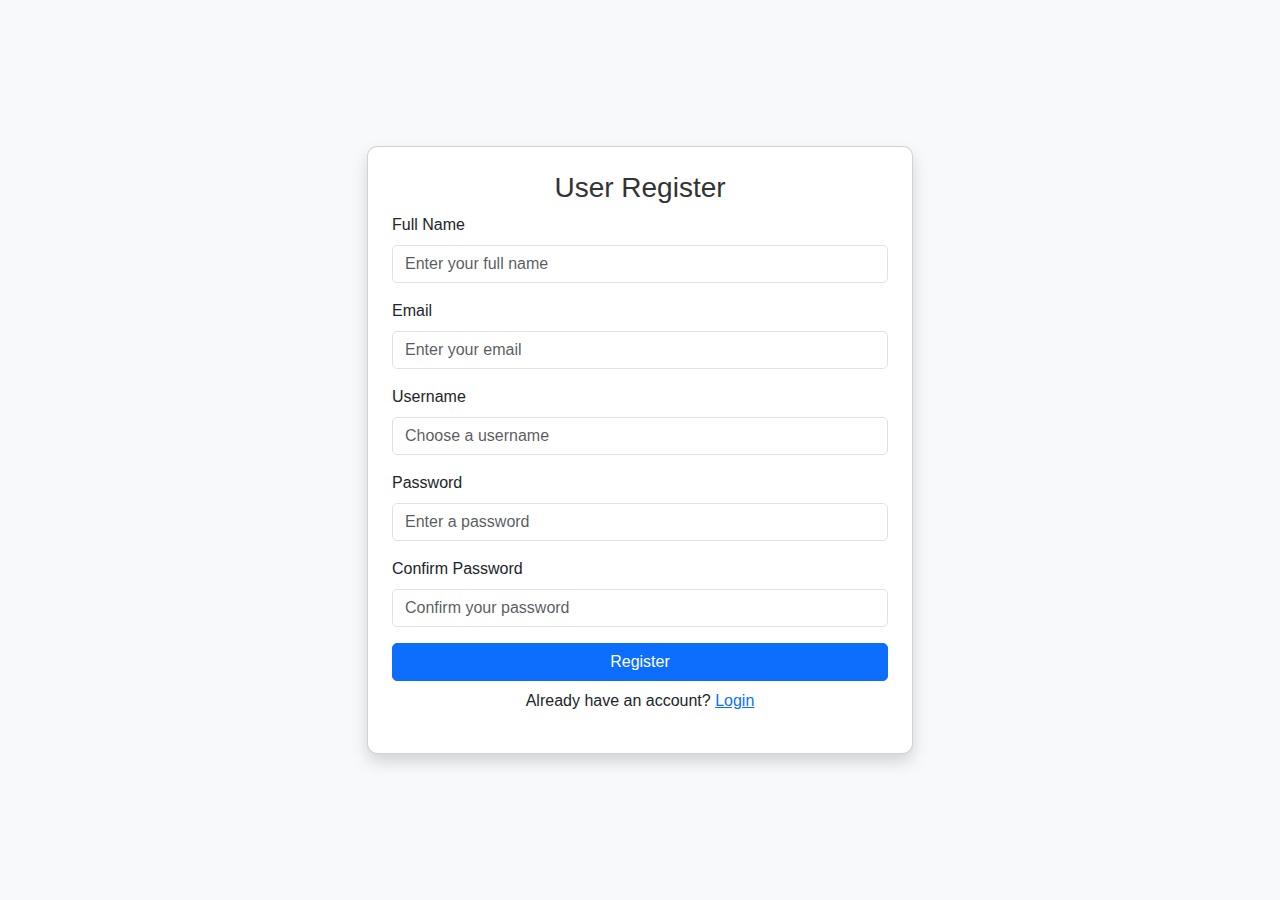
<file: index.html>
<!DOCTYPE html>
<html lang="en">
<head>
    <meta charset="UTF-8">
    <meta name="viewport" content="width=device-width, initial-scale=1.0">
    <title>User Register</title>
    <link rel="stylesheet" href="https://cdn.jsdelivr.net/npm/bootstrap@5.3.0/dist/css/bootstrap.min.css">
    <link rel="stylesheet" href="style.css">
</head>
<body class="bg-light d-flex align-items-center justify-content-center vh-100">
    <div class="container">
        <div class="row justify-content-center">
            <div class="col-md-6">
                <div class="card p-4 shadow">
                    <h3 class="text-center">User Register</h3>
                    <form id="register-form">
                        <div class="mb-3">
                            <label for="full-name" class="form-label">Full Name</label>
                            <input type="text" id="full-name" class="form-control" placeholder="Enter your full name" required>
                        </div>
                        <div class="mb-3">
                            <label for="email" class="form-label">Email</label>
                            <input type="email" id="email" class="form-control" placeholder="Enter your email" required>
                        </div>
                        <div class="mb-3">
                            <label for="reg-username" class="form-label">Username</label>
                            <input type="text" id="reg-username" class="form-control" placeholder="Choose a username" required>
                        </div>
                        <div class="mb-3">
                            <label for="reg-password" class="form-label">Password</label>
                            <input type="password" id="reg-password" class="form-control" placeholder="Enter a password" required>
                        </div>
                        <div class="mb-3">
                            <label for="confirm-password" class="form-label">Confirm Password</label>
                            <input type="password" id="confirm-password" class="form-control" placeholder="Confirm your password" required>
                        </div>
                        <button type="button" class="btn btn-primary w-100" onclick="register()">Register</button>
                        <p class="text-center mt-2">Already have an account? <a href="login.html">Login</a></p>
                        <div id="register-message" class="text-center mt-2 text-danger"></div>
                    </form>
                </div>
            </div>
        </div>
    </div>
    <script src="auth.js"></script>
</body>
</html>
</file>
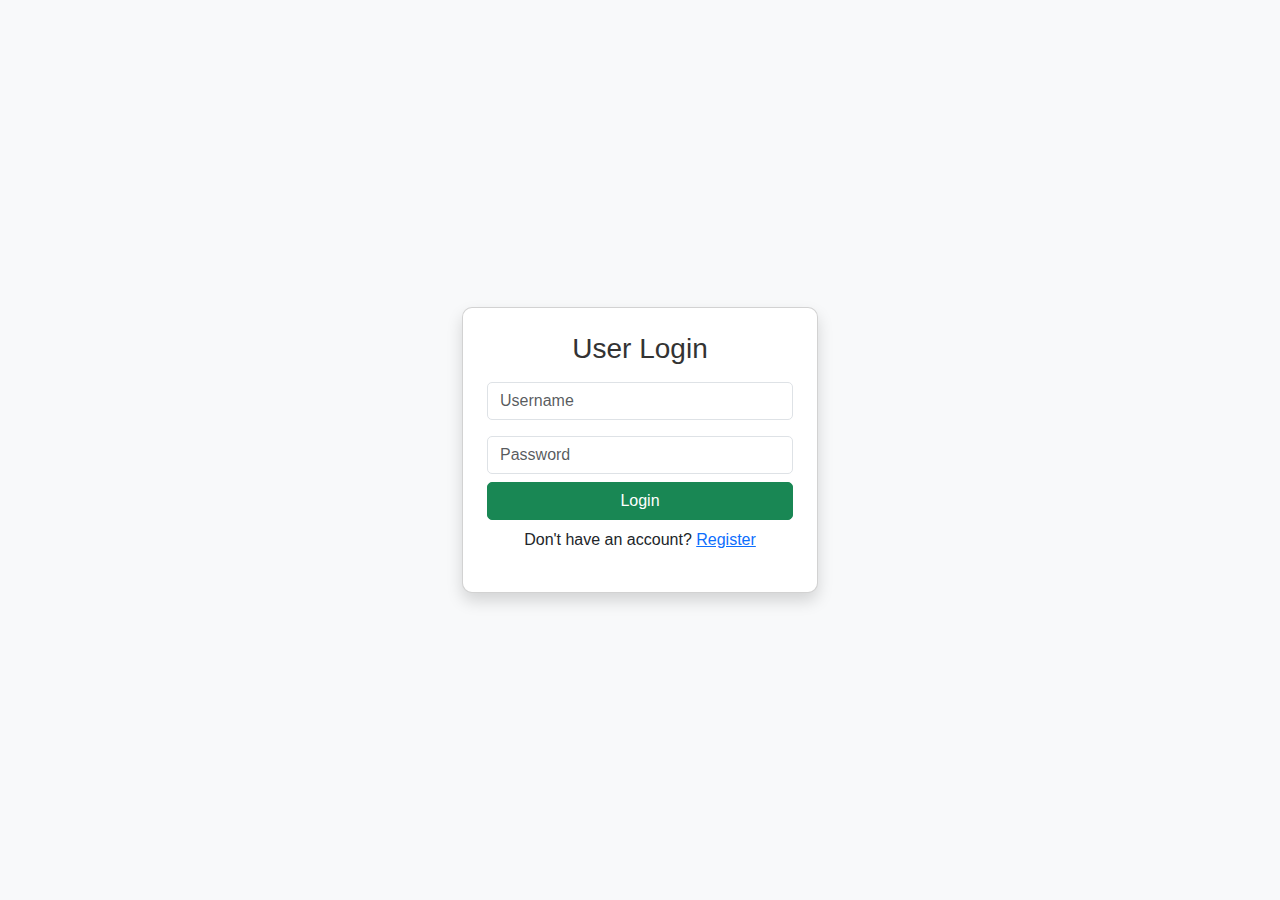
<file: expense-tracker.html>
<!DOCTYPE html>
<html lang="en">
<head>
    <meta charset="UTF-8">
    <meta name="viewport" content="width=device-width, initial-scale=1.0">
    <title>Expense Tracker</title>
    <link rel="stylesheet" href="https://cdn.jsdelivr.net/npm/bootstrap@5.3.0/dist/css/bootstrap.min.css">
    <link rel="stylesheet" href="style.css">
</head>
<body>
    <div class="container mt-5">
        <a href="login.html" class="btn btn-danger float-end" onclick="sessionStorage.removeItem('loggedInUser'); alert('Logged out successfully!')">Logout</a>

        <h2>Welcome, <span id="username"></span></h2>

        <div class="summary p-3 bg-light rounded text-center">
            <h4>Balance: ₹<span id="balance">0</span></h4>
            <h5 class="text-success">Income: ₹<span id="income">0</span></h5>
            <h5 class="text-danger">Expenses: ₹<span id="expenses">0</span></h5>
        </div>

        <div class="card p-4 mt-3">
            <div class="input-group mb-3">
                <input type="text" id="name" class="form-control" placeholder="Expense Name">
                <input type="number" id="amount" class="form-control" placeholder="Amount"><br>
                <label for="type" class="form-label">Transaction Type</label>
<select id="type" class="form-select" required>
    <option value="" disabled selected>Select Type</option>
    <option value="income">Income</option>
    <option value="expense">Expense</option>
</select>

                   <button class="btn btn-primary" onclick="addExpense()">Add</button>
            </div>
        </div>

        <table class="table table-bordered mt-3">
            <thead class="table-dark">
                <tr>
                    <th>Name</th>
                    <th>Amount</th>
                    <th>Type</th>
                    <th>Action</th>
                </tr>
            </thead>
            <tbody id="expense-table"></tbody>
        </table>
    </div>
   
    

    <script src="script.js"></script>
</body>
</html>
</file>
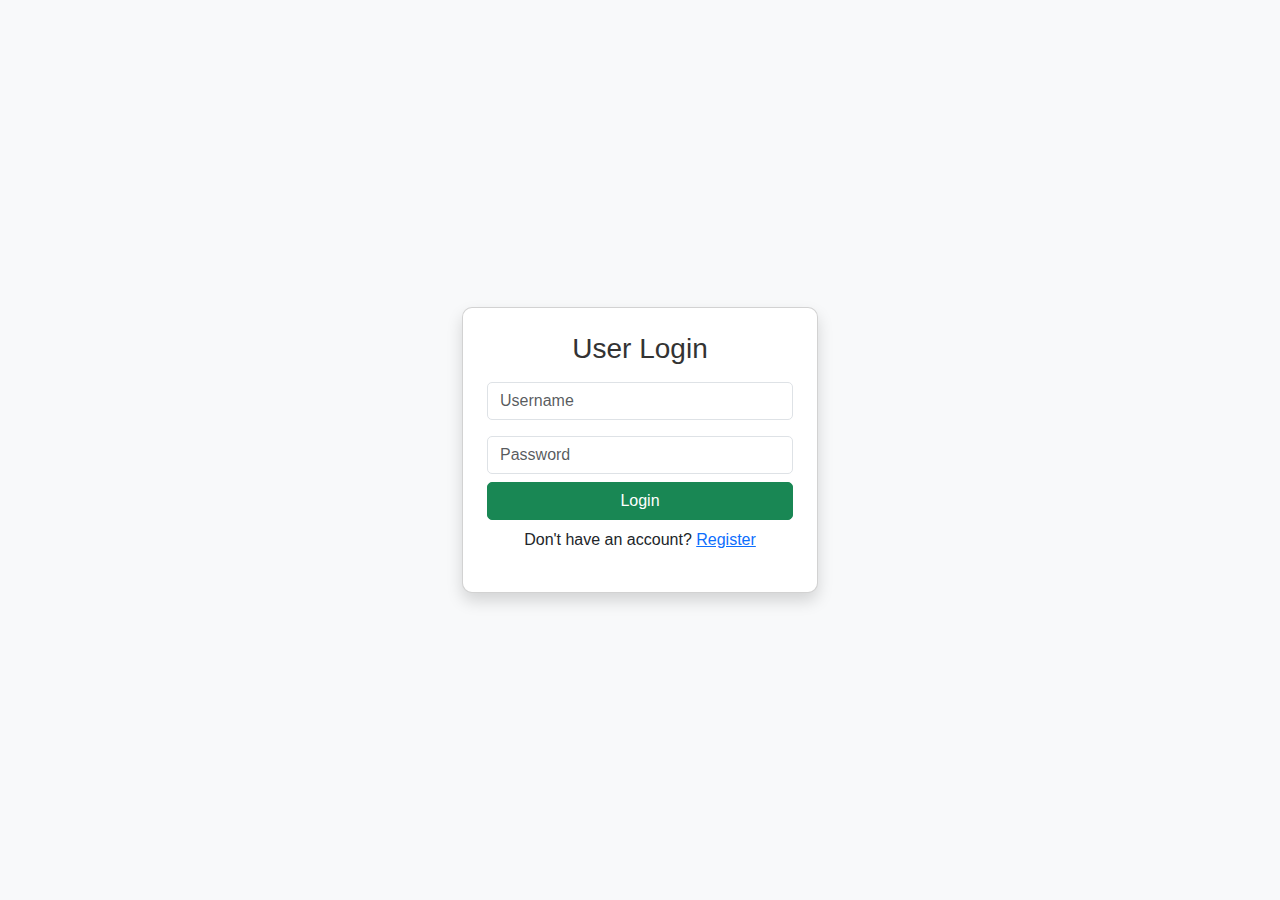
<file: expense.html>
<!DOCTYPE html>
<html lang="en">
<head>
    <meta charset="UTF-8">
    <meta name="viewport" content="width=device-width, initial-scale=1.0">
    <title>Expense Tracker</title>
    <link rel="stylesheet" href="https://cdn.jsdelivr.net/npm/bootstrap@5.3.0/dist/css/bootstrap.min.css">
    <link rel="stylesheet" href="style.css">
</head>
<body>
    <div class="container mt-5">
        <a href="login.html" class="btn btn-danger float-end" onclick="sessionStorage.removeItem('loggedInUser'); alert('Logged out successfully!')">Logout</a>

        <h2>Welcome, <span id="username"></span></h2>

        <div class="summary p-3 bg-light rounded text-center">
            <h4>Balance: ₹<span id="balance">0</span></h4>
            <h5 class="text-success">Income: ₹<span id="income">0</span></h5>
            <h5 class="text-danger">Expenses: ₹<span id="expenses">0</span></h5>
        </div>

        <div class="card p-4 mt-3">
            <div class="input-group mb-3">
                <input type="text" id="name" class="form-control" placeholder="Expense Name">
                <input type="number" id="amount" class="form-control" placeholder="Amount"><br>
                <label for="type" class="form-label">Transaction Type</label>
<select id="type" class="form-select" required>
    <option value="" disabled selected>Select Type</option>
    <option value="income">Income</option>
    <option value="expense">Expense</option>
</select>

                   <button class="btn btn-primary" onclick="addExpense()">Add</button>
            </div>
        </div>

        <table class="table table-bordered mt-3">
            <thead class="table-dark">
                <tr>
                    <th>Name</th>
                    <th>Amount</th>
                    <th>Type</th>
                    <th>Action</th>
                </tr>
            </thead>
            <tbody id="expense-table"></tbody>
        </table>
    </div>
   
    

    <script src="script.js"></script>
</body>
</html>
</file>
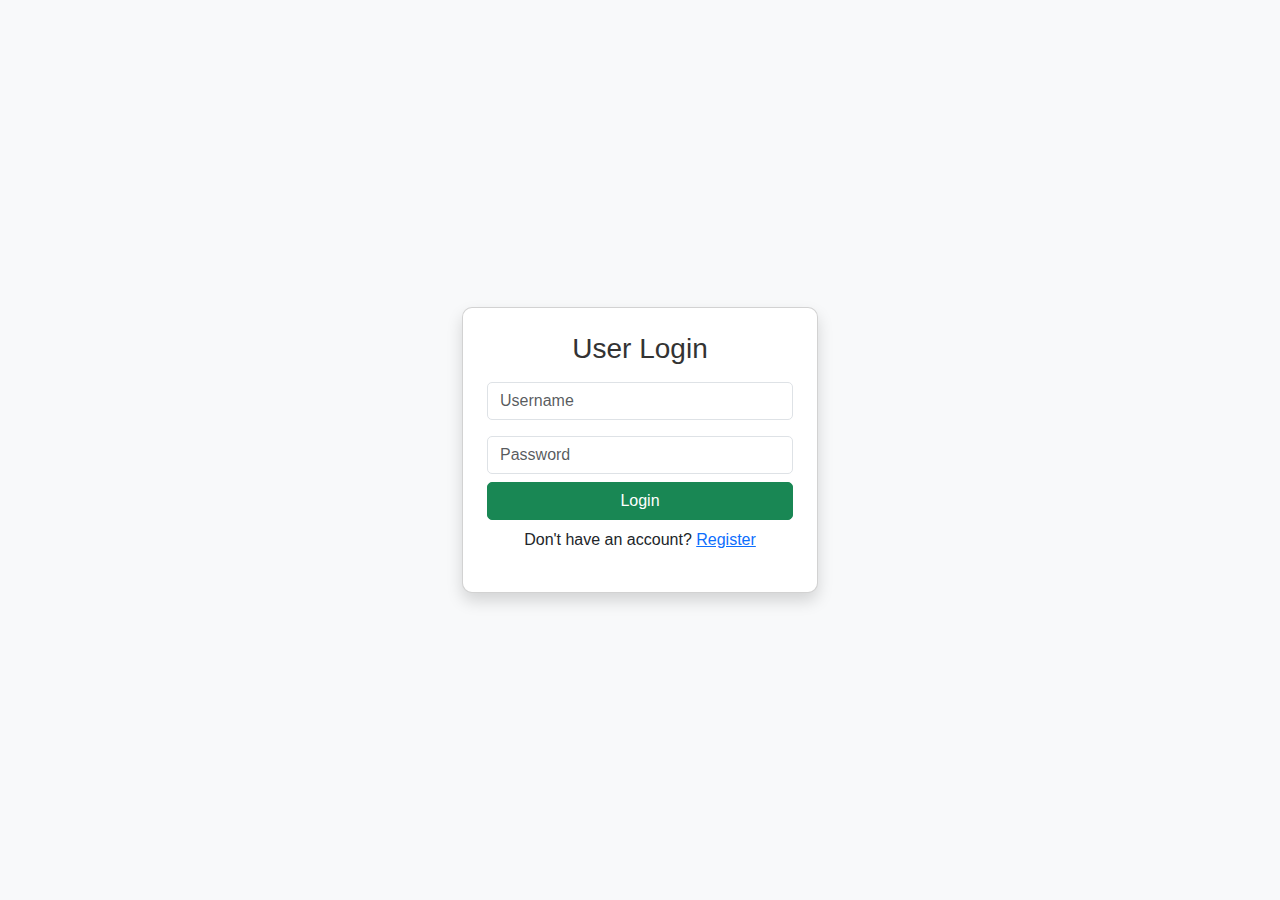
<file: login.html>
<!DOCTYPE html>
<html lang="en">
<head>
    <meta charset="UTF-8">
    <meta name="viewport" content="width=device-width, initial-scale=1.0">
    <title>Login</title>
    <link rel="stylesheet" href="https://cdn.jsdelivr.net/npm/bootstrap@5.3.0/dist/css/bootstrap.min.css">
    <link rel="stylesheet" href="style.css">
</head>
<body class="bg-light d-flex align-items-center justify-content-center vh-100">
    <div class="container">
        <div class="row justify-content-center">
            <div class="col-md-4">
                <div class="card p-4 shadow">
                    <h3 class="text-center">User Login</h3>
                    <input type="text" id="login-username" class="form-control my-2" placeholder="Username">
                    <input type="password" id="login-password" class="form-control my-2" placeholder="Password">
                    <button class="btn btn-success w-100" onclick="login()">Login</button>
                    <p class="text-center mt-2">Don't have an account? <a href="index.html">Register</a></p>
                </div>
            </div>
        </div>
    </div>
    <script src="auth.js"></script>
</body>
</html>
</file>
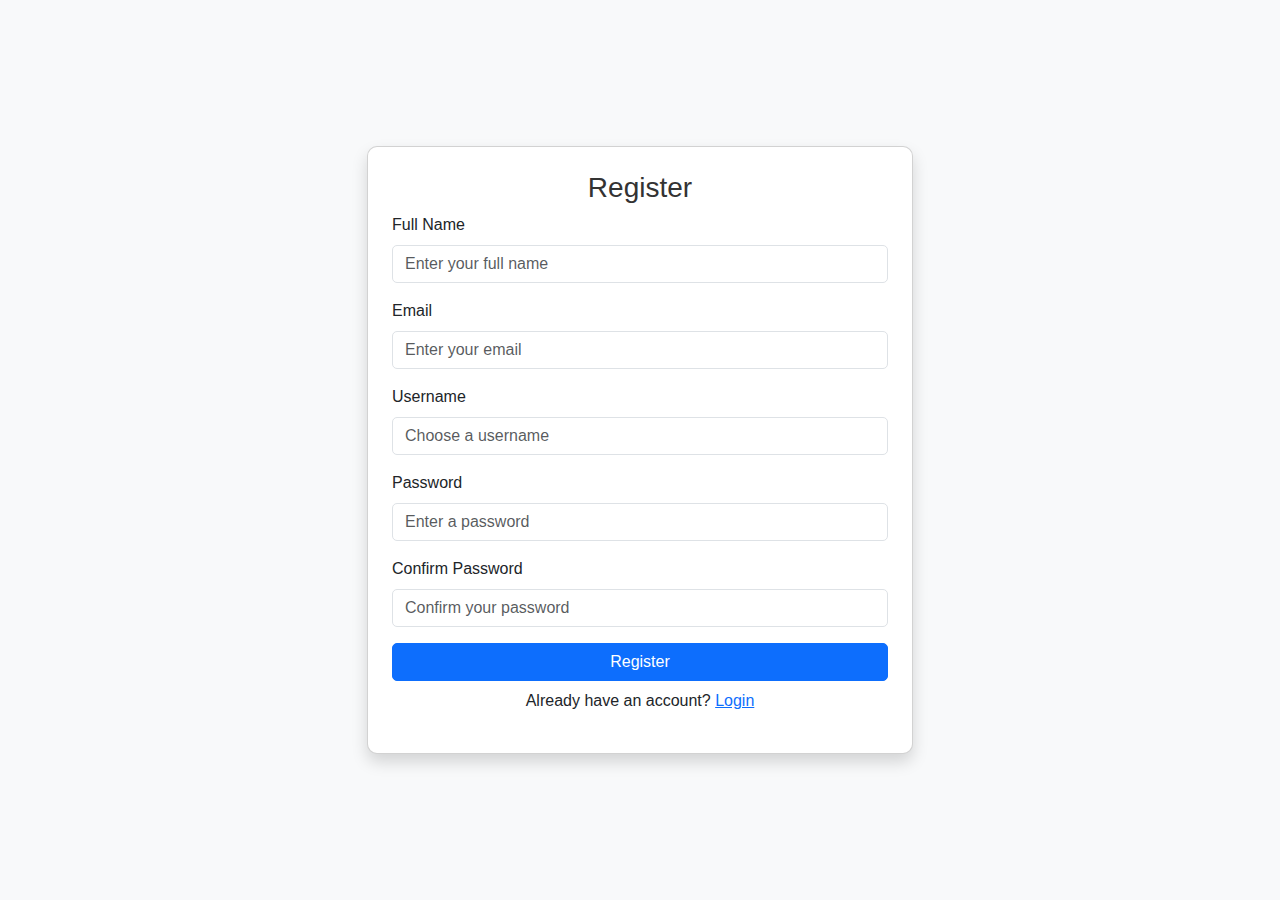
<file: register.html>
<!DOCTYPE html>
<html lang="en">
<head>
    <meta charset="UTF-8">
    <meta name="viewport" content="width=device-width, initial-scale=1.0">
    <title>Register</title>
    <link rel="stylesheet" href="https://cdn.jsdelivr.net/npm/bootstrap@5.3.0/dist/css/bootstrap.min.css">
    <link rel="stylesheet" href="style.css">
</head>
<body class="bg-light d-flex align-items-center justify-content-center vh-100">
    <div class="container">
        <div class="row justify-content-center">
            <div class="col-md-6">
                <div class="card p-4 shadow">
                    <h3 class="text-center">Register</h3>
                    <form id="register-form">
                        <div class="mb-3">
                            <label for="full-name" class="form-label">Full Name</label>
                            <input type="text" id="full-name" class="form-control" placeholder="Enter your full name" required>
                        </div>
                        <div class="mb-3">
                            <label for="email" class="form-label">Email</label>
                            <input type="email" id="email" class="form-control" placeholder="Enter your email" required>
                        </div>
                        <div class="mb-3">
                            <label for="reg-username" class="form-label">Username</label>
                            <input type="text" id="reg-username" class="form-control" placeholder="Choose a username" required>
                        </div>
                        <div class="mb-3">
                            <label for="reg-password" class="form-label">Password</label>
                            <input type="password" id="reg-password" class="form-control" placeholder="Enter a password" required>
                        </div>
                        <div class="mb-3">
                            <label for="confirm-password" class="form-label">Confirm Password</label>
                            <input type="password" id="confirm-password" class="form-control" placeholder="Confirm your password" required>
                        </div>
                        <button type="button" class="btn btn-primary w-100" onclick="register()">Register</button>
                        <p class="text-center mt-2">Already have an account? <a href="login.html">Login</a></p>
                        <div id="register-message" class="text-center mt-2 text-danger"></div>
                    </form>
                </div>
            </div>
        </div>
    </div>
    <script src="auth.js"></script>
</body>
</html>
</file>
<file: style.css>
body {
    font-family: 'Arial', sans-serif;
}

.card {
    border-radius: 10px;
}

h3 {
    color: #333;
}

.form-control {
    border-radius: 5px;
}

.btn {
    border-radius: 5px;
}

.text-danger {
    font-weight: bold;
}
</file>
